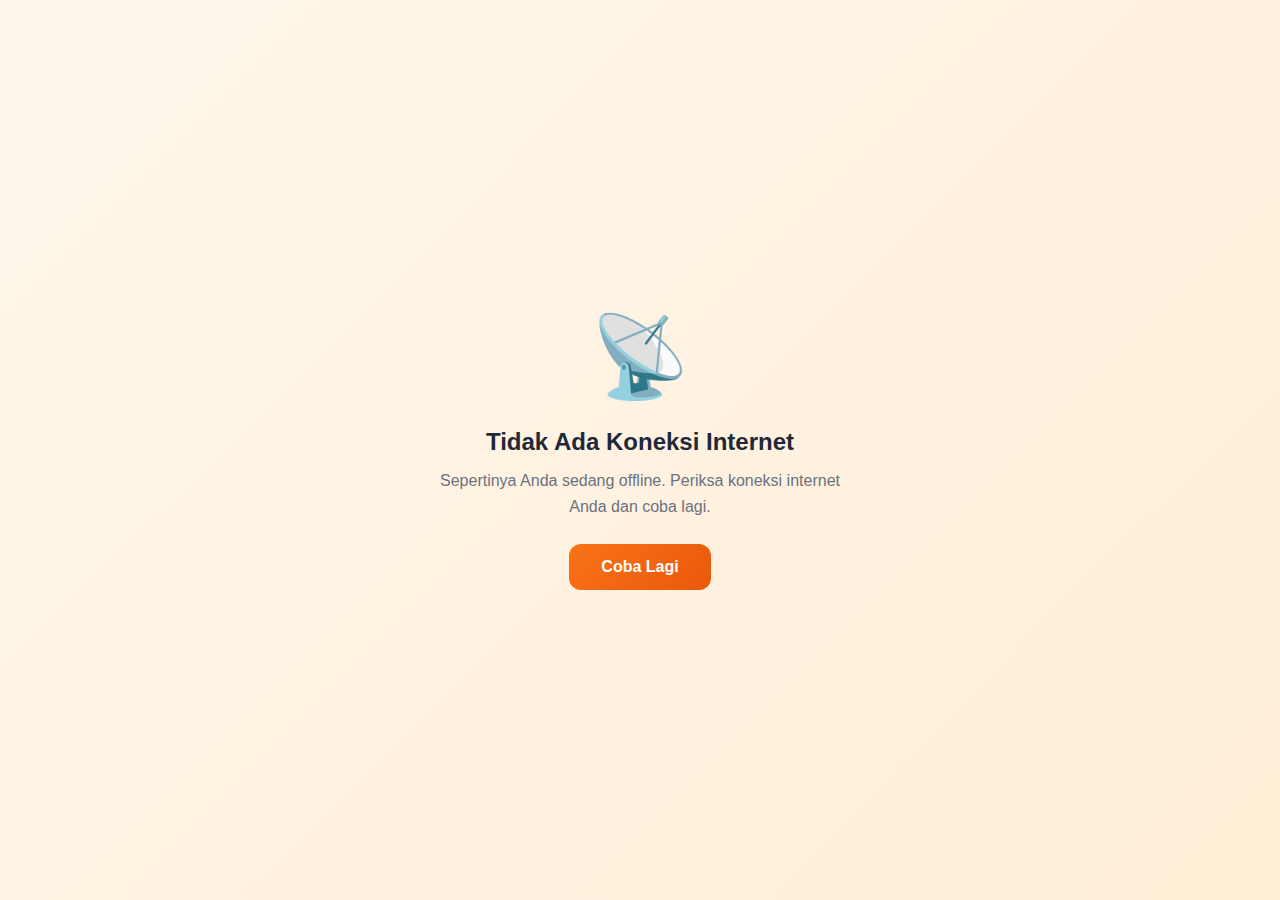
<file: public/offline.html>
<!DOCTYPE html>
<html lang="id">
<head>
  <meta charset="UTF-8">
  <meta name="viewport" content="width=device-width, initial-scale=1.0">
  <meta name="theme-color" content="#f97316">
  <title>Offline - GELIS DELIVERY</title>
  <style>
    * {
      margin: 0;
      padding: 0;
      box-sizing: border-box;
    }
    
    body {
      font-family: -apple-system, BlinkMacSystemFont, 'Segoe UI', Roboto, Oxygen, Ubuntu, sans-serif;
      background: linear-gradient(135deg, #fff7ed 0%, #ffedd5 100%);
      min-height: 100vh;
      display: flex;
      align-items: center;
      justify-content: center;
      padding: 20px;
    }
    
    .container {
      text-align: center;
      max-width: 400px;
    }
    
    .icon {
      font-size: 80px;
      margin-bottom: 24px;
    }
    
    h1 {
      color: #1f2937;
      font-size: 24px;
      margin-bottom: 12px;
    }
    
    p {
      color: #6b7280;
      font-size: 16px;
      line-height: 1.6;
      margin-bottom: 24px;
    }
    
    .retry-btn {
      background: linear-gradient(135deg, #f97316 0%, #ea580c 100%);
      color: white;
      border: none;
      padding: 14px 32px;
      border-radius: 12px;
      font-size: 16px;
      font-weight: 600;
      cursor: pointer;
      transition: transform 0.2s, box-shadow 0.2s;
    }
    
    .retry-btn:hover {
      transform: translateY(-2px);
      box-shadow: 0 8px 20px rgba(249, 115, 22, 0.3);
    }
    
    .retry-btn:active {
      transform: translateY(0);
    }
  </style>
</head>
<body>
  <div class="container">
    <div class="icon">📡</div>
    <h1>Tidak Ada Koneksi Internet</h1>
    <p>Sepertinya Anda sedang offline. Periksa koneksi internet Anda dan coba lagi.</p>
    <button class="retry-btn" onclick="window.location.reload()">
      Coba Lagi
    </button>
  </div>
</body>
</html>
</file>
